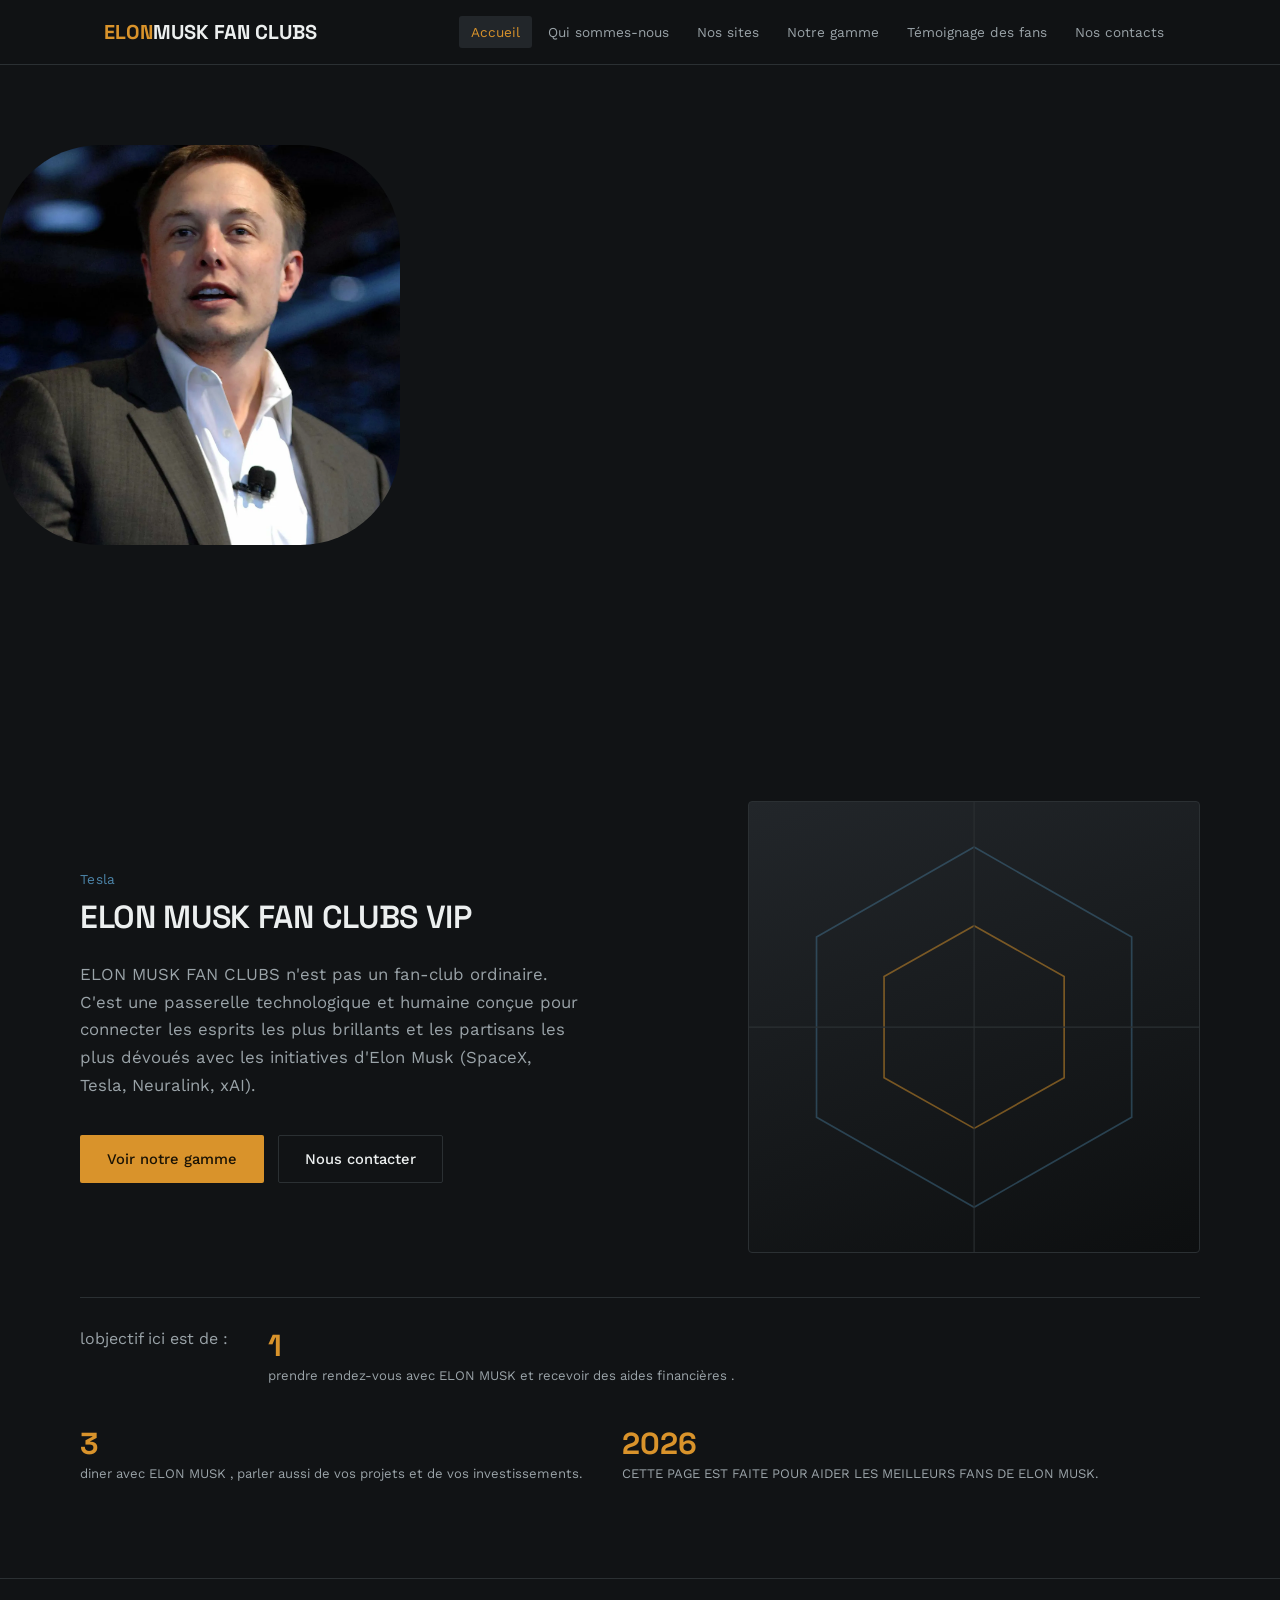
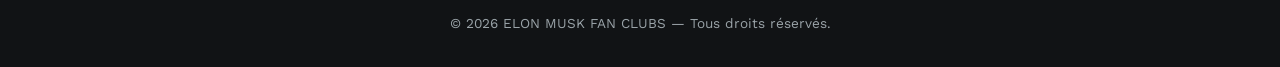
<file: index.html>
<!doctype html>
<html lang="fr">
  <head>
    <meta charset="UTF-8" />
    <meta
      name="viewport"
      content="width=device-width, initial-scale=1, viewport-fit=cover"
    />
    <title>ELON MUSK FAN CLUBS — Accueil</title>
    <link rel="preconnect" href="https://fonts.googleapis.com" />
    <link rel="preconnect" href="https://fonts.gstatic.com" crossorigin />
    <link
      href="https://fonts.googleapis.com/css2?family=Space+Grotesk:wght@500;600;700&family=Work+Sans:wght@400;500;600&display=swap"
      rel="stylesheet"
    />
    <link rel="stylesheet" href="style.css" />
  </head>
  <body>
    <nav>
      <div class="nav-inner">
        <a href="index.html" class="logo">ELON<span>MUSK FAN CLUBS</span></a>
        <button class="nav-toggle" id="navToggle" aria-label="Menu">☰</button>
        <div class="nav-links" id="navLinks">
          <a href="index.html" class="active">Accueil</a>
          <a href="qui-sommes-nous.html">Qui sommes-nous</a>
          <a href="nos-sites.html">Nos sites</a>
          <a href="notre-gamme.html">Notre gamme</a>
          <a href="temoignage-video.html">Témoignage des fans</a>
          <a href="contact.html">Nos contacts</a>
        </div>
      </div>
    </nav>

    <div class="ma-section">     </div>
    
    <main>
      <div class="page-inner">
        <div class="hero-grid">
          <div>
            <div class="eyebrow">Tesla</div>
            <h1><span class="accent">ELON MUSK FAN CLUBS </span> VIP</h1>
            <p class="hero-sub">
              ELON MUSK FAN CLUBS n'est pas un fan-club ordinaire. C'est une
              passerelle technologique et humaine conçue pour connecter les
              esprits les plus brillants et les partisans les plus dévoués avec
              les initiatives d'Elon Musk (SpaceX, Tesla, Neuralink, xAI).
            </p>
            <div class="hero-cta">
              <a href="notre-gamme.html" class="btn btn-primary"
                >Voir notre gamme</a
              >
              <a href="contact.html" class="btn btn-outline">Nous contacter</a>
            </div>
          </div>
          <div class="mark">
            <svg viewBox="0 0 400 400" preserveAspectRatio="xMidYMid slice">
              <polygon
                points="200,40 340,120 340,280 200,360 60,280 60,120"
                fill="none"
                stroke="#4C84A8"
                stroke-opacity="0.4"
                stroke-width="1.5"
              />
              <polygon
                points="200,110 280,155 280,245 200,290 120,245 120,155"
                fill="none"
                stroke="#D9932B"
                stroke-opacity="0.5"
                stroke-width="1.5"
              />
              <line
                x1="0"
                y1="200"
                x2="400"
                y2="200"
                stroke="#2B3033"
                stroke-width="1"
              />
              <line
                x1="200"
                y1="0"
                x2="200"
                y2="400"
                stroke="#2B3033"
                stroke-width="1"
              />
            </svg>
          </div>
        </div>
        <div class="stat-row">
          <p>lobjectif ici est de :</p>
          <div class="stat">
            <b>1</b
            ><span
              >prendre rendez-vous avec ELON MUSK et recevoir des aides
              financières .</span
            >
          </div>
          <div class="stat">
            <b>3</b
            ><span
              >diner avec ELON MUSK , parler aussi de vos projets et de vos
              investissements.
            </span>
          </div>
          <div class="stat">
            <b>2026</b
            ><span
              >CETTE PAGE EST FAITE POUR AIDER LES MEILLEURS FANS DE ELON
              MUSK.</span
            >
          </div>
        </div>
      </div>
    </main>

    <footer>© 2026 ELON MUSK FAN CLUBS — Tous droits réservés.</footer>

    <script>
      const t = document.getElementById("navToggle");
      const l = document.getElementById("navLinks");
      t.addEventListener("click", () => l.classList.toggle("open"));
    </script>
  </body>
</html>
</file>
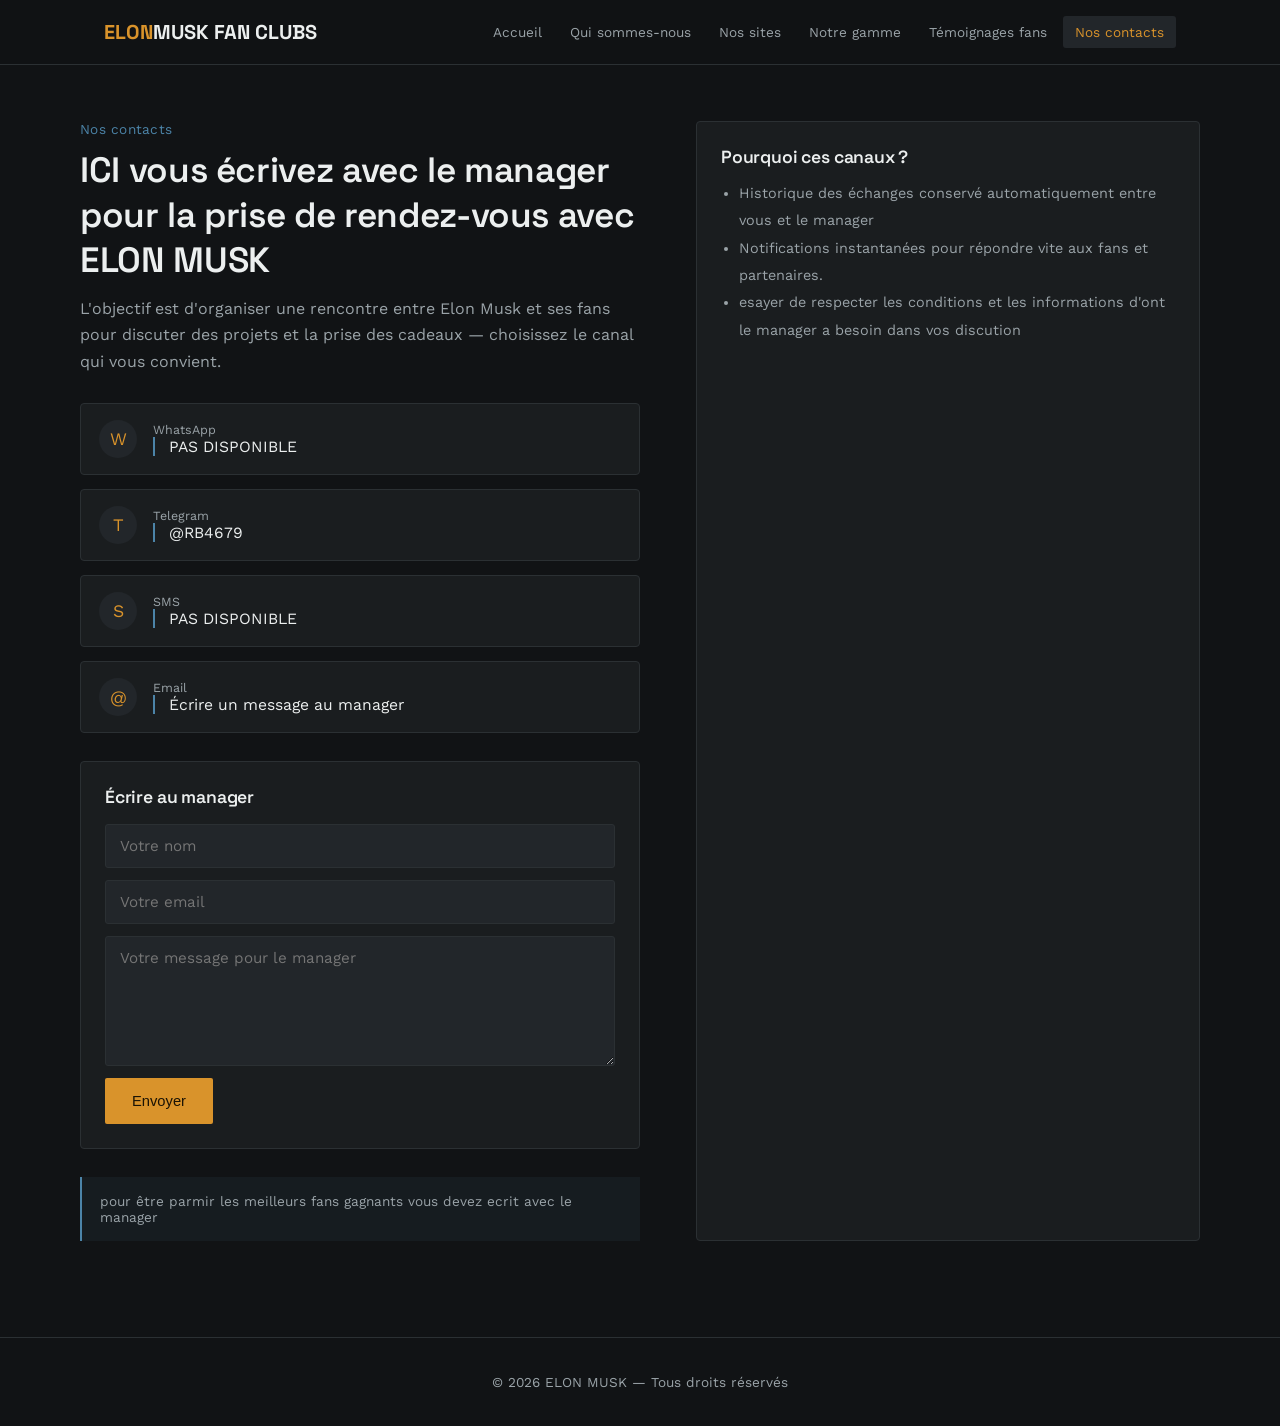
<file: contact.html>
<!doctype html>
<html lang="fr">
  <head>
    <meta charset="UTF-8" />
    <meta
      name="viewport"
      content="width=device-width, initial-scale=1, viewport-fit=cover"
    />
    <title>ELON MUSK FAN CLUBS — Nos contacts</title>
    <link rel="preconnect" href="https://fonts.googleapis.com" />
    <link rel="preconnect" href="https://fonts.gstatic.com" crossorigin />
    <link
      href="https://fonts.googleapis.com/css2?family=Space+Grotesk:wght@500;600;700&family=Work+Sans:wght@400;500;600&display=swap"
      rel="stylesheet"
    />
    <link rel="stylesheet" href="style.css" />
  </head>
  <body>
    <nav>
      <div class="nav-inner">
        <a href="index.html" class="logo">ELON<span>MUSK FAN CLUBS</span></a>
        <button class="nav-toggle" id="navToggle" aria-label="Menu">☰</button>
        <div class="nav-links" id="navLinks">
          <a href="index.html">Accueil</a>
          <a href="qui-sommes-nous.html">Qui sommes-nous</a>
          <a href="nos-sites.html">Nos sites</a>
          <a href="notre-gamme.html">Notre gamme</a>
          <a href="temoignage-video.html">Témoignages fans</a>
          <a href="contact.html" class="active">Nos contacts</a>
        </div>
      </div>
    </nav>

    <main>
      <div class="page-inner contact-grid">
        <div>
          <div class="eyebrow">Nos contacts</div>
          <h2 style="font-size: 2.2rem">
            ICI vous écrivez avec le manager pour la prise de rendez-vous avec
            ELON MUSK
          </h2>
          <p style="margin-top: 14px">
            L'objectif est d'organiser une rencontre entre Elon Musk et ses fans
            pour discuter des projets et la prise des cadeaux — choisissez le
            canal qui vous convient.
          </p>
          <div class="contact-channels">
            <a
              class="channel"
              href=""
              target="_blank"
              rel="noopener"
            >
              <div class="icon">W</div>
              <div>
                <div class="label">WhatsApp</div>
                <div class="value">PAS DISPONIBLE</div>
              </div>
            </a>
            <a
              class="channel"
              href="https://t.me/RB4679"
              target="_blank"
              rel="noopener"
            >
              <div class="icon">T</div>
              <div>
                <div class="label">Telegram</div>
                <div class="value">@RB4679</div>
              </div>
            </a>
            <a class="channel" href="">
              <div class="icon">S</div>
              <div>
                <div class="label">SMS</div>
                <div class="value">PAS DISPONIBLE </div>
              </div>
            </a>

            <a class="channel" href="#contact-form">
              <div class="icon">@</div>
              <div>
                <div class="label">Email</div>
                <div class="value">Écrire un message au manager</div>
              </div>
            </a>
          </div>

<form
            id="contact-form"
            class="contact-form"
            action="https://submit-form.com/CJFz9SAR9"
            method="POST"
          >
            <h3>Écrire au manager</h3>
            <input type="text" name="nom" placeholder="Votre nom" required />
            <input type="email" name="email" placeholder="Votre email" required />
            <textarea
              name="message"
              placeholder="Votre message pour le manager"
              required
            ></textarea>
            <button type="submit" class="btn btn-primary">Envoyer</button>
          </form>


          <div class="note-box">
            pour être parmir les meilleurs fans gagnants vous devez ecrit avec
            le manager
          </div>
        </div>
        <div class="side-card">
          <h3>Pourquoi ces canaux ?</h3>
          <ul>
            <li>
              Historique des échanges conservé automatiquement entre vous et le
              manager
            </li>
            <li>
              Notifications instantanées pour répondre vite aux fans et
              partenaires.
            </li>
            <li>
              esayer de respecter les conditions et les informations d'ont le
              manager a besoin dans vos discution
            </li>
          </ul>
        </div>
      </div>
    </main>

    <footer>© 2026 ELON MUSK — Tous droits réservés</footer>

    <script>
      const t = document.getElementById("navToggle");
      const l = document.getElementById("navLinks");
      t.addEventListener("click", () => l.classList.toggle("open"));
    </script>
  </body>
</html>
</file>
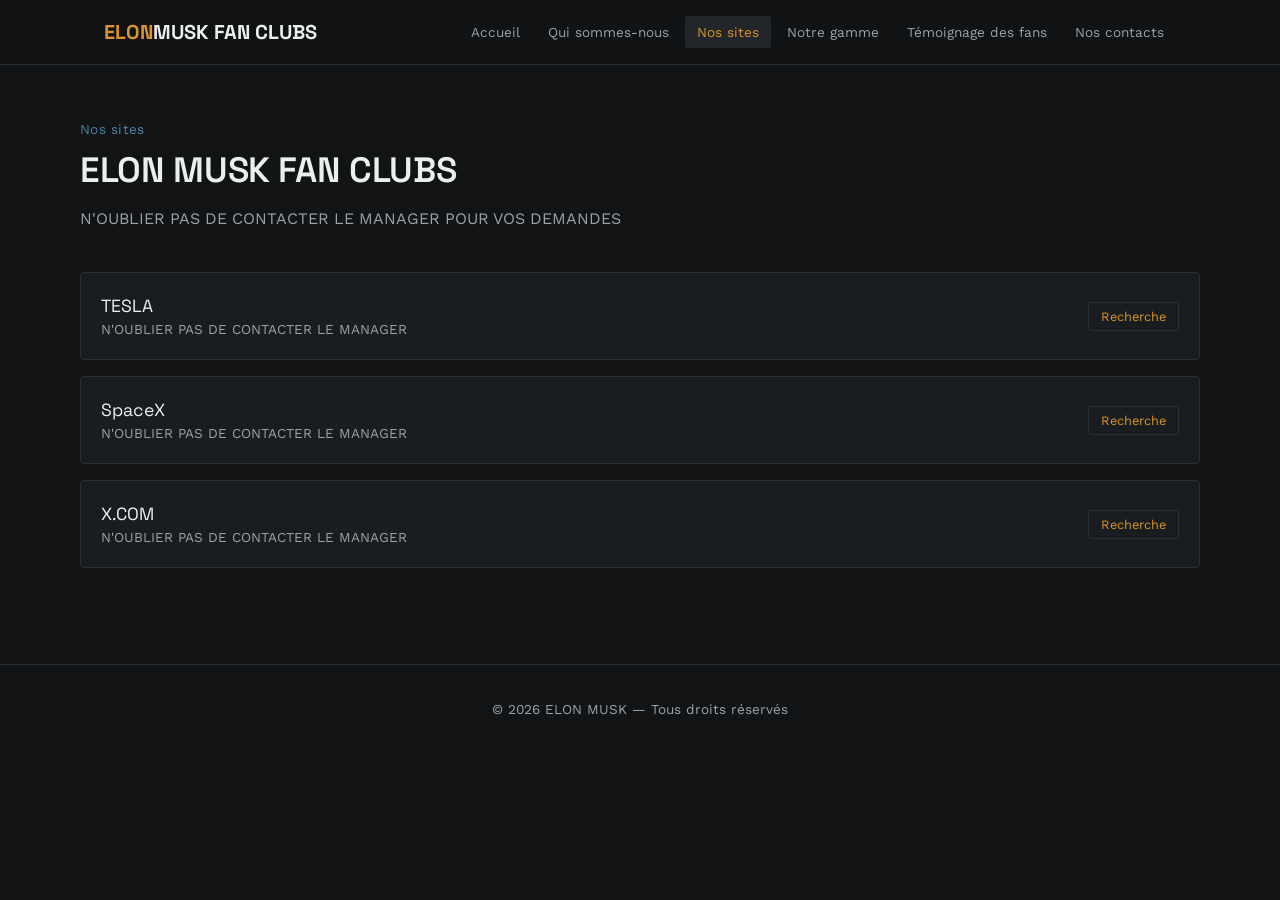
<file: nos-sites.html>
<!doctype html>
<html lang="fr">
  <head>
    <meta charset="UTF-8" />
    <meta
      name="viewport"
      content="width=device-width, initial-scale=1, viewport-fit=cover"
    />
    <title>ELON MUSK FAN CLUBS — Nos sites</title>
    <link rel="preconnect" href="https://fonts.googleapis.com" />
    <link rel="preconnect" href="https://fonts.gstatic.com" crossorigin />
    <link
      href="https://fonts.googleapis.com/css2?family=Space+Grotesk:wght@500;600;700&family=Work+Sans:wght@400;500;600&display=swap"
      rel="stylesheet"
    />
    <link rel="stylesheet" href="style.css" />
  </head>
  <body>
    <nav>
      <div class="nav-inner">
        <a href="index.html" class="logo">ELON<span>MUSK FAN CLUBS</span></a>
        <button class="nav-toggle" id="navToggle" aria-label="Menu">☰</button>
        <div class="nav-links" id="navLinks">
          <a href="index.html">Accueil</a>
          <a href="qui-sommes-nous.html">Qui sommes-nous</a>
          <a href="nos-sites.html" class="active">Nos sites</a>
          <a href="notre-gamme.html">Notre gamme</a>
          <a href="temoignage-video.html">Témoignage des fans </a>
          <a href="contact.html">Nos contacts</a>
        </div>
      </div>
    </nav>

    <main>
      <div class="page-inner">
        <div class="eyebrow">Nos sites</div>
        <h2 style="font-size: 2.2rem">ELON MUSK FAN CLUBS</h2>
        <p style="margin-top: 14px; max-width: 56ch">
          N'OUBLIER PAS DE CONTACTER LE MANAGER POUR VOS DEMANDES
        </p>
        <div class="site-list">
          <div class="site-card">
            <div>
              <div class="site-name">
                <a href="https://www.tesla.com/"> TESLA</a>
              </div>
              <div class="site-role">N'OUBLIER PAS DE CONTACTER LE MANAGER</div>
            </div>
            <span class="site-tag"
              ><a href="https://www.tesla.com/">Recherche</a></span
            >
          </div>
          <div class="site-card">
            <div>
              <div class="site-name">
                <a href="https://www.SpaceX.com/">SpaceX</a>
              </div>
              <div class="site-role">N'OUBLIER PAS DE CONTACTER LE MANAGER</div>
            </div>
            <span class="site-tag"
              ><a href="https://www.SpaceX.com/">Recherche</a></span
            >
          </div>
          <div class="site-card">
            <div>
              <div class="site-name">
                <a href="https://www.x.com/">X.COM</a>
              </div>
              <div class="site-role">N'OUBLIER PAS DE CONTACTER LE MANAGER</div>
            </div>
            <span class="site-tag"
              ><a href="https://www.x.com/">Recherche</a></span
            >
          </div>
        </div>
      </div>
    </main>

    <footer>© 2026 ELON MUSK — Tous droits réservés</footer>

    <script>
      const t = document.getElementById("navToggle");
      const l = document.getElementById("navLinks");
      t.addEventListener("click", () => l.classList.toggle("open"));
    </script>
  </body>
</html>
</file>
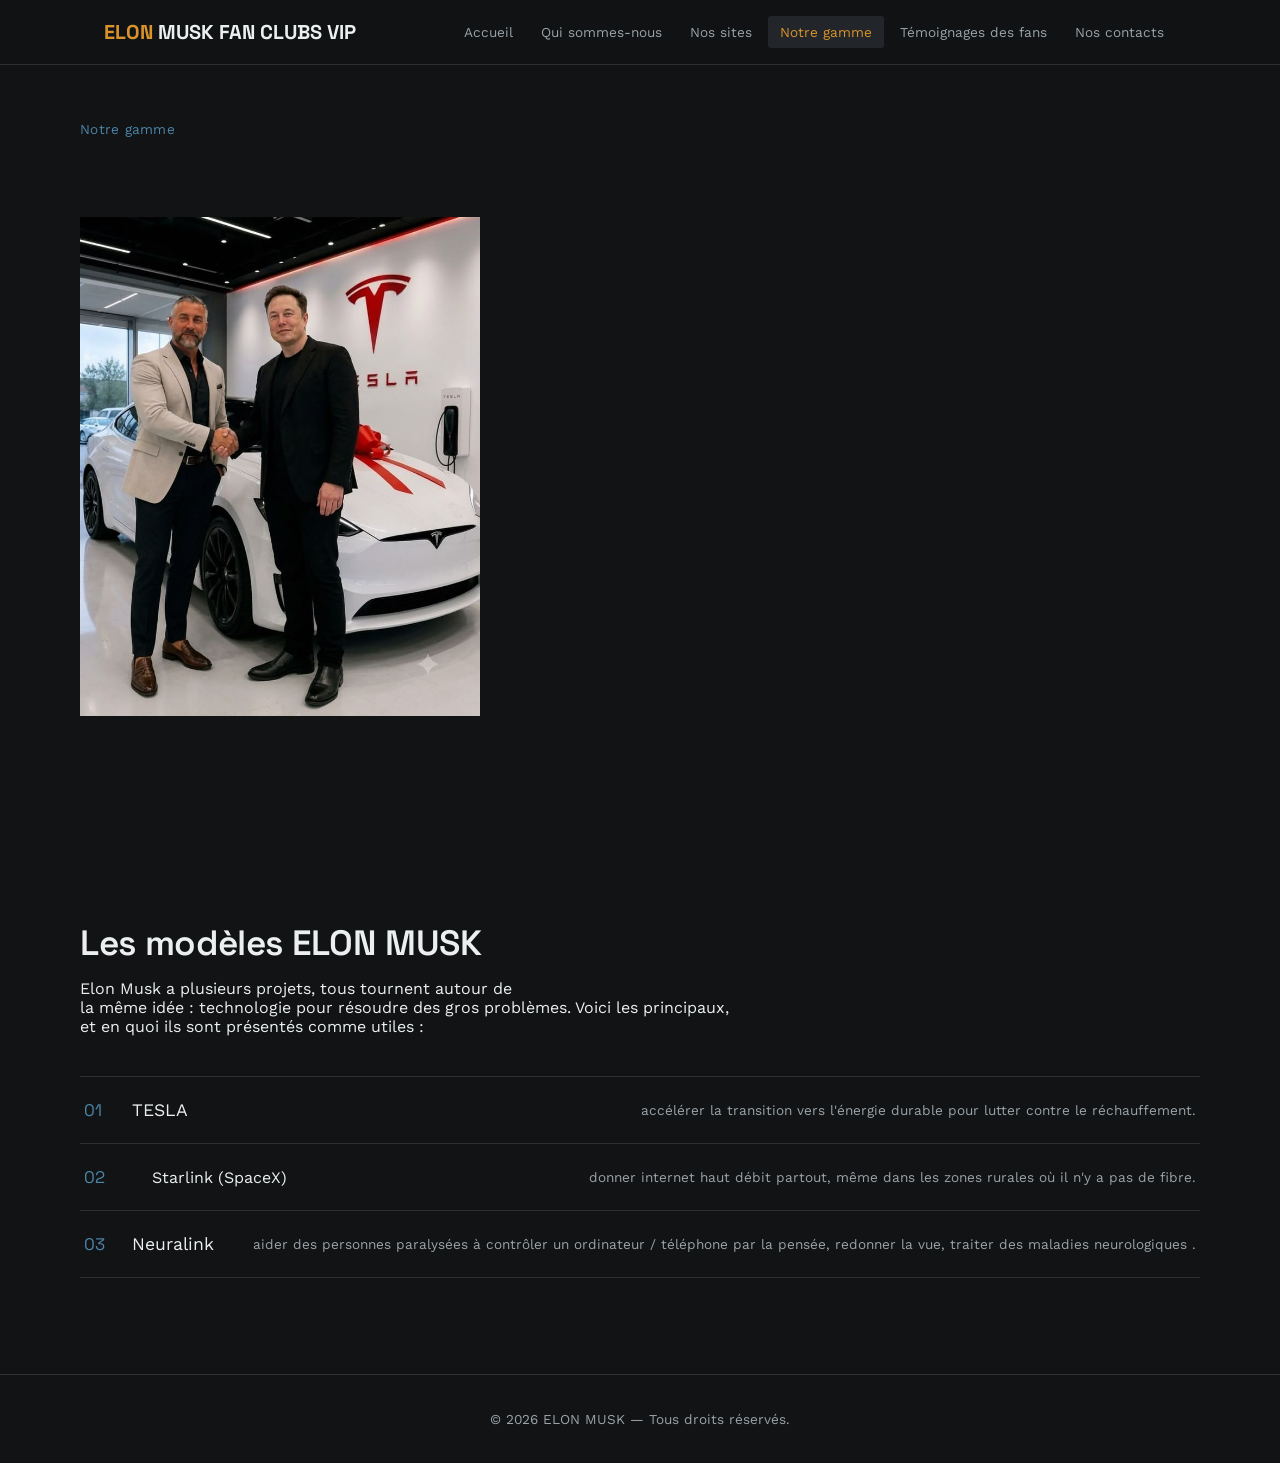
<file: notre-gamme.html>
<!doctype html>
<html lang="fr">
  <head>
    <meta charset="UTF-8" />
    <meta
      name="viewport"
      content="width=device-width, initial-scale=1, viewport-fit=cover"
    />
    <title>ELON MUSK FAN CLUBS — Notre gamme</title>
    <link rel="preconnect" href="https://fonts.googleapis.com" />
    <link rel="preconnect" href="https://fonts.gstatic.com" crossorigin />
    <link
      href="https://fonts.googleapis.com/css2?family=Space+Grotesk:wght@500;600;700&family=Work+Sans:wght@400;500;600&display=swap"
      rel="stylesheet"
    />
    <link rel="stylesheet" href="style.css" />
  </head>
  <body>
    <nav>
      <div class="nav-inner">
        <a href="index.html" class="logo"
          >ELON <span>MUSK FAN CLUBS VIP</span></a
        >
        <button class="nav-toggle" id="navToggle" aria-label="Menu">☰</button>
        <div class="nav-links" id="navLinks">
          <a href="index.html">Accueil</a>
          <a href="qui-sommes-nous.html">Qui sommes-nous</a>
          <a href="nos-sites.html">Nos sites</a>
          <a href="notre-gamme.html" class="active">Notre gamme</a>
          <a href="temoignage-video.html">Témoignages des fans</a>
          <a href="contact.html">Nos contacts</a>
        </div>
      </div>
    </nav>

    <main>
      <div class="page-inner">
        <div class="eyebrow">Notre gamme</div>
        <div class="pos"><img src="hyt.jpeg" alt="" srcset="" width="400" ></div>
        <h2 style="font-size: 2.2rem">Les modèles ELON MUSK</h2>
        <p style="margin-top: 14px; max-width: 56ch"></p>
        Elon Musk a plusieurs projets, tous tournent autour de <br />la même
        idée : technologie pour résoudre des gros problèmes. Voici les
        principaux,<br />
        et en quoi ils sont présentés comme utiles :
        <div class="model-list">
          <div class="model">
            <div class="model-left">
              <span class="model-num">01</span
              ><span class="model-title">TESLA</span>
            </div>
            <span class="model-tag"
              >accélérer la transition vers l'énergie durable pour lutter contre
              le réchauffement.</span
            >
          </div>
          <div class="model">
            <div class="model-left">
              <span class="model-num">02</span
              ><span class="model-title"></span>Starlink (SpaceX)
            </div>
            <span class="model-tag"
              >donner internet haut débit partout, même dans les zones rurales
              où il n'y a pas de fibre.</span
            >
          </div>
          <div class="model">
            <div class="model-left">
              <span class="model-num">03</span
              ><span class="model-title">Neuralink</span>
            </div>
            <span class="model-tag">
              aider des personnes paralysées à contrôler un ordinateur /
              téléphone par la pensée, redonner la vue, traiter des maladies
              neurologiques .</span
            >
          </div>
        </div>
      </div>
    </main>

    <footer>© 2026 ELON MUSK — Tous droits réservés.</footer>

    <script>
      const t = document.getElementById("navToggle");
      const l = document.getElementById("navLinks");
      t.addEventListener("click", () => l.classList.toggle("open"));
    </script>
  </body>
</html>
</file>
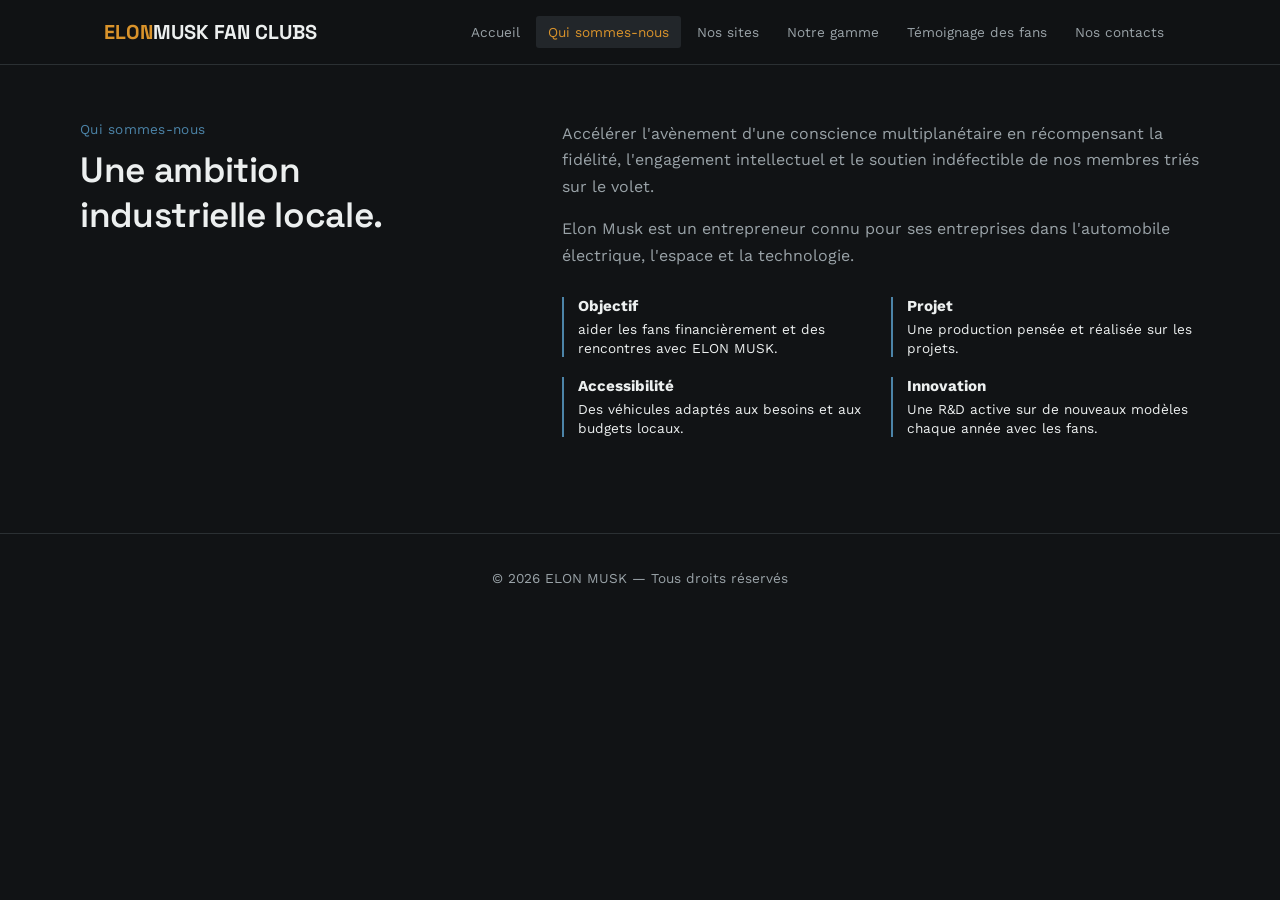
<file: qui-sommes-nous.html>
<!doctype html>
<html lang="fr">
  <head>
    <meta charset="UTF-8" />
    <meta
      name="viewport"
      content="width=device-width, initial-scale=1, viewport-fit=cover"
    />
    <title>ELON MUSK FAN CLUBS — Qui sommes-nous</title>
    <link rel="preconnect" href="https://fonts.googleapis.com" />
    <link rel="preconnect" href="https://fonts.gstatic.com" crossorigin />
    <link
      href="https://fonts.googleapis.com/css2?family=Space+Grotesk:wght@500;600;700&family=Work+Sans:wght@400;500;600&display=swap"
      rel="stylesheet"
    />
    <link rel="stylesheet" href="style.css" />
  </head>
  <body>
    <nav>
      <div class="nav-inner">
        <a href="index.html" class="logo">ELON<span>MUSK FAN CLUBS</span></a>
        <button class="nav-toggle" id="navToggle" aria-label="Menu">☰</button>
        <div class="nav-links" id="navLinks">
          <a href="index.html">Accueil</a>
          <a href="qui-sommes-nous.html" class="active">Qui sommes-nous</a>
          <a href="nos-sites.html">Nos sites</a>
          <a href="notre-gamme.html">Notre gamme</a>
          <a href="temoignage-video.html">Témoignage des fans </a>
          <a href="contact.html">Nos contacts</a>
        </div>
      </div>
    </nav>

    <main>
      <div class="page-inner about-grid">
        <div>
          <div class="eyebrow">Qui sommes-nous</div>
          <h2>Une ambition<br />industrielle locale.</h2>
        </div>
        <div>
          <p>
            Accélérer l'avènement d'une conscience multiplanétaire en
            récompensant la fidélité, l'engagement intellectuel et le soutien
            indéfectible de nos membres triés sur le volet.
          </p>
          <p style="margin-top: 16px">
            Elon Musk est un entrepreneur connu pour ses entreprises dans
            l'automobile électrique, l'espace et la technologie.
          </p>
          <div class="value-list">
            <div class="value">
              <b>Objectif</b
              ><span
                >aider les fans financièrement et des rencontres avec ELON MUSK.
              </span>
            </div>
            <div class="value">
              <b>Projet</b
              ><span>Une production pensée et réalisée sur les projets.</span>
            </div>
            <div class="value">
              <b>Accessibilité</b
              ><span
                >Des véhicules adaptés aux besoins et aux budgets locaux.</span
              >
            </div>
            <div class="value">
              <b>Innovation</b
              ><span
                >Une R&D active sur de nouveaux modèles chaque année avec les
                fans.</span
              >
            </div>
          </div>
        </div>
      </div>
    </main>

    <footer>© 2026 ELON MUSK — Tous droits réservés</footer>

    <script>
      const t = document.getElementById("navToggle");
      const l = document.getElementById("navLinks");
      t.addEventListener("click", () => l.classList.toggle("open"));
    </script>
  </body>
</html>
</file>
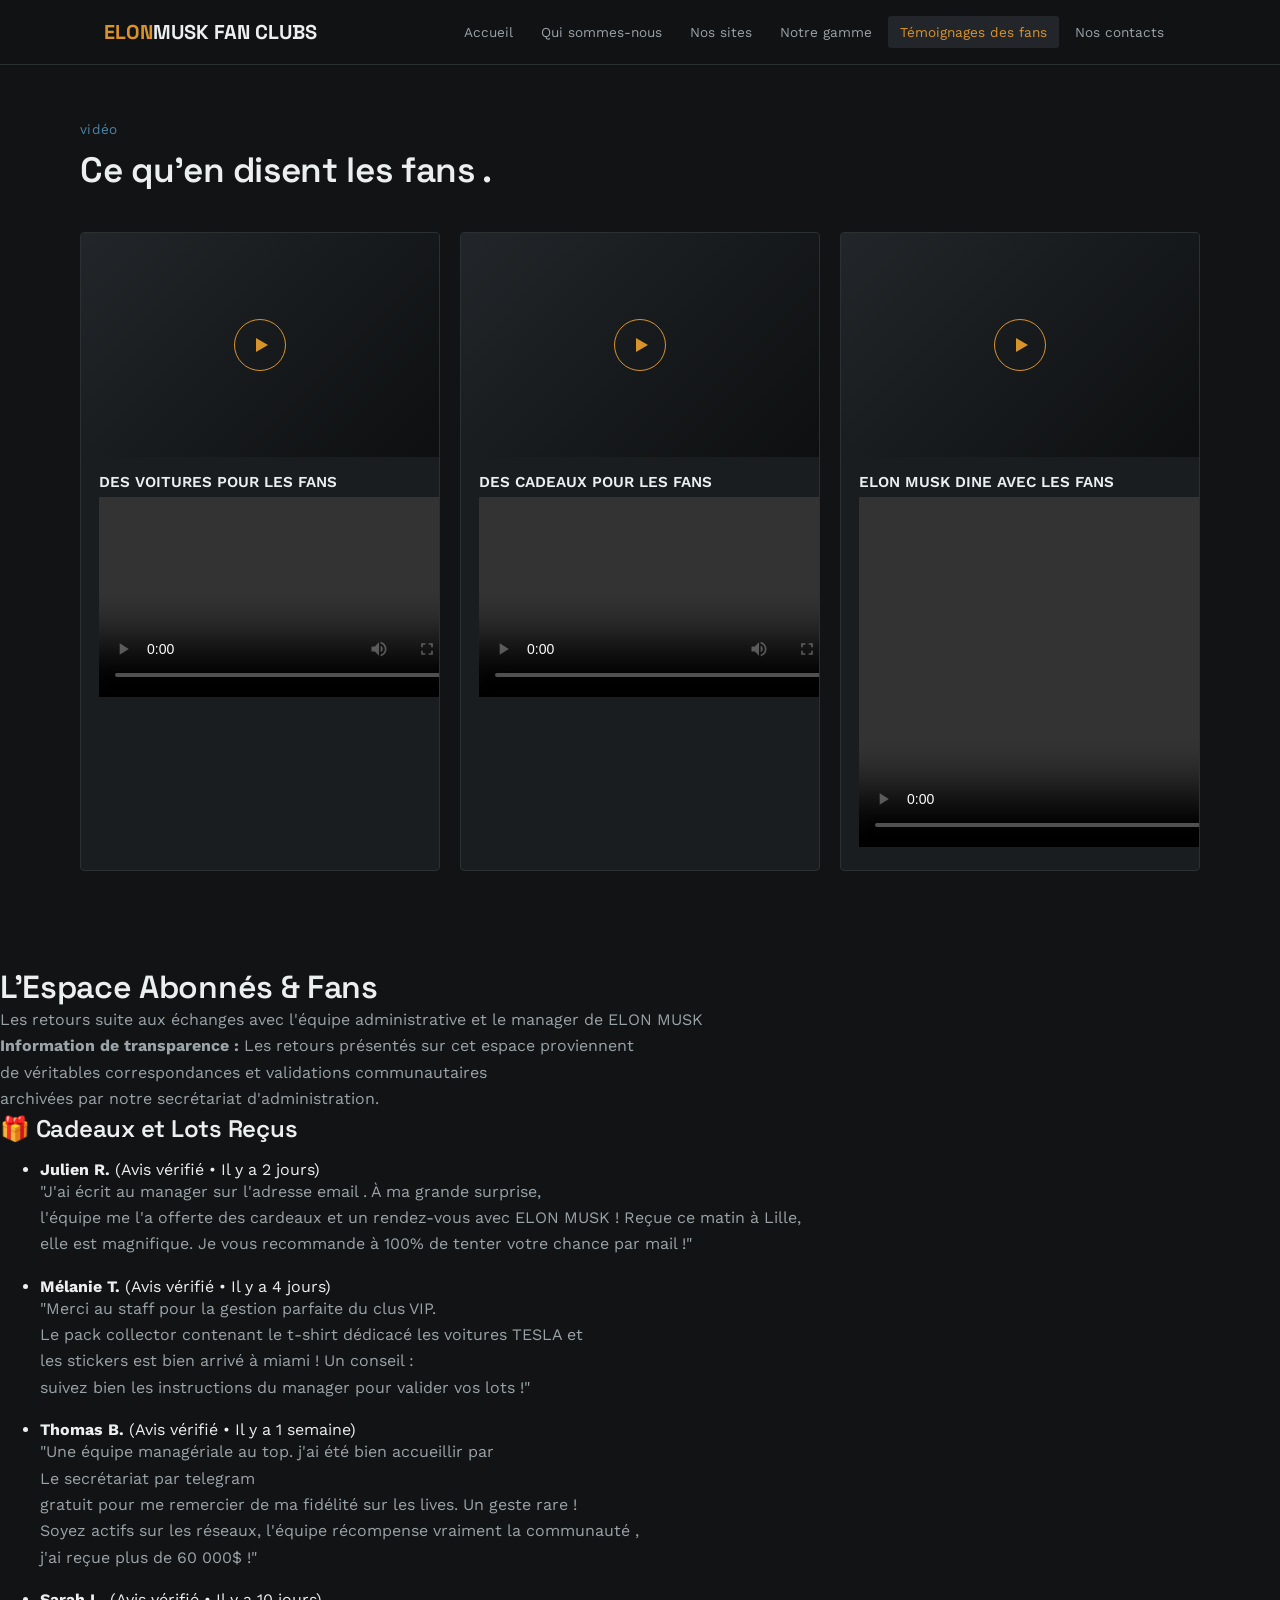
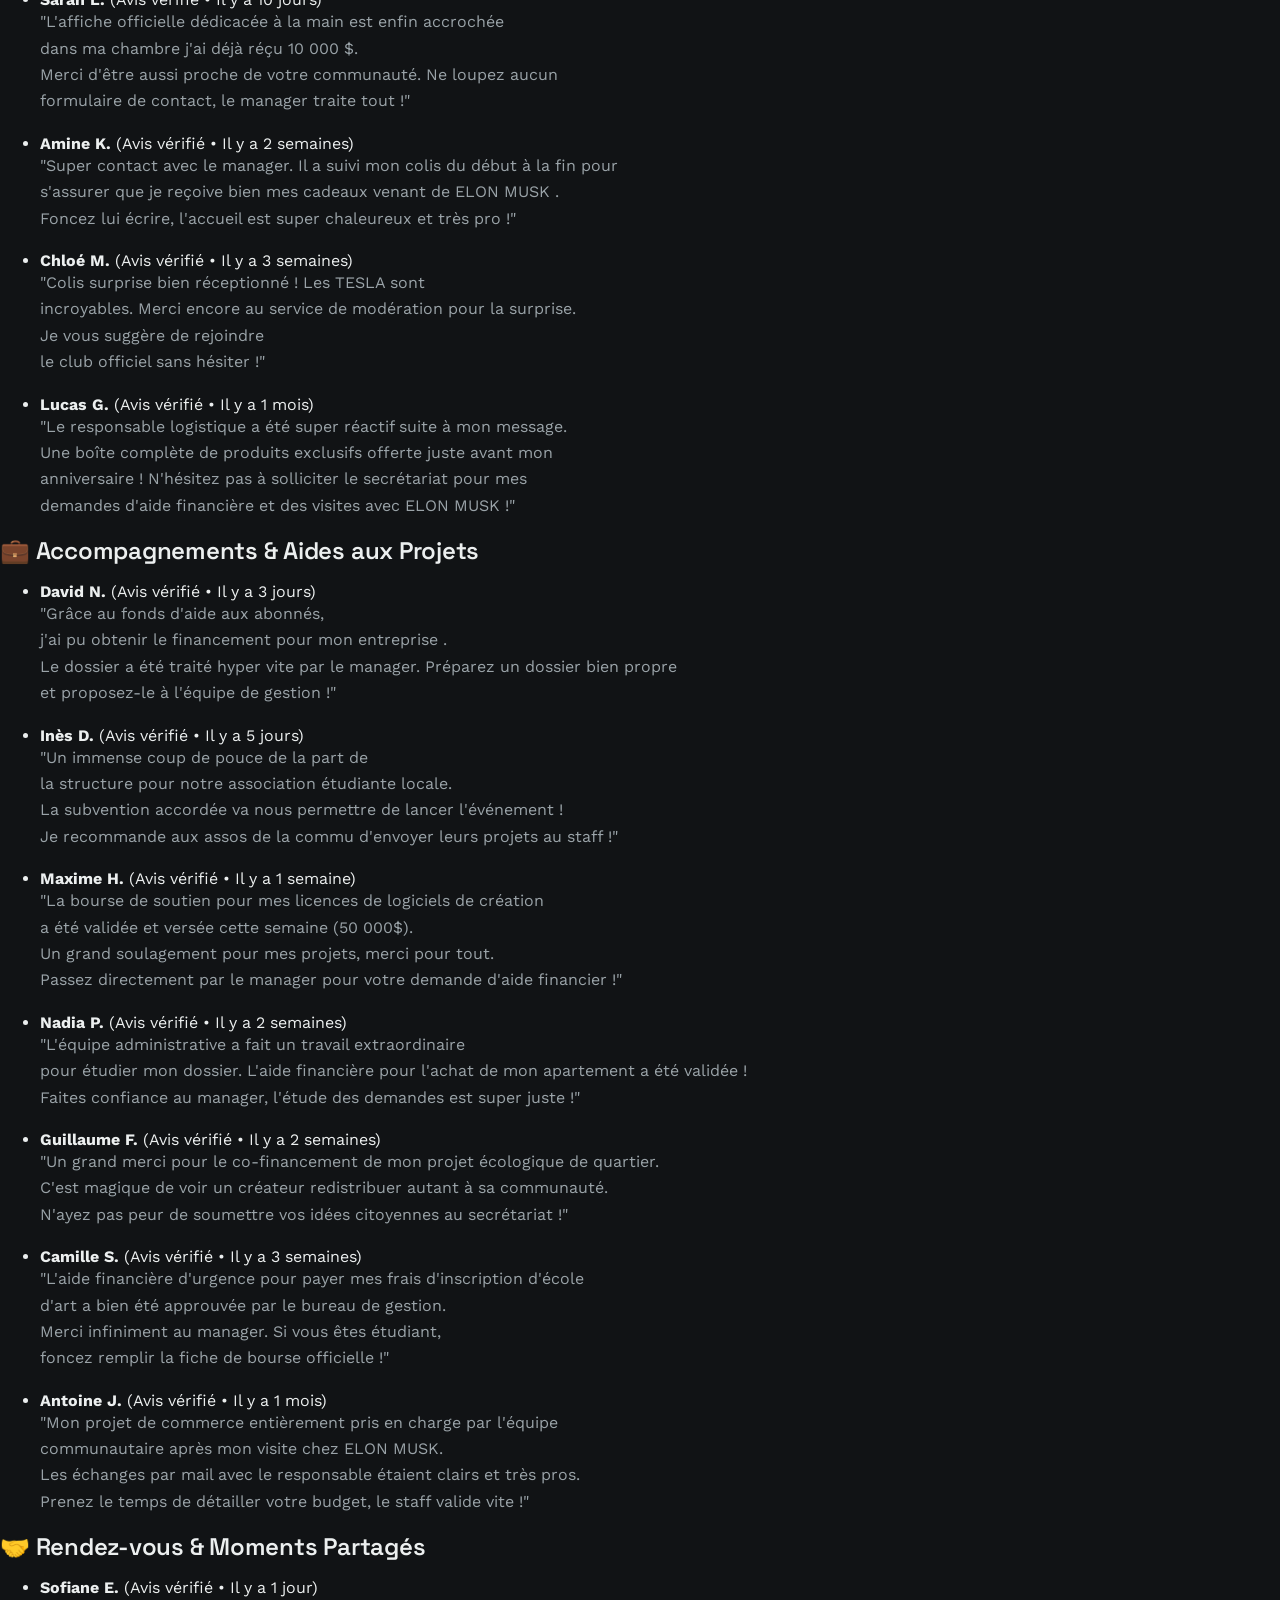
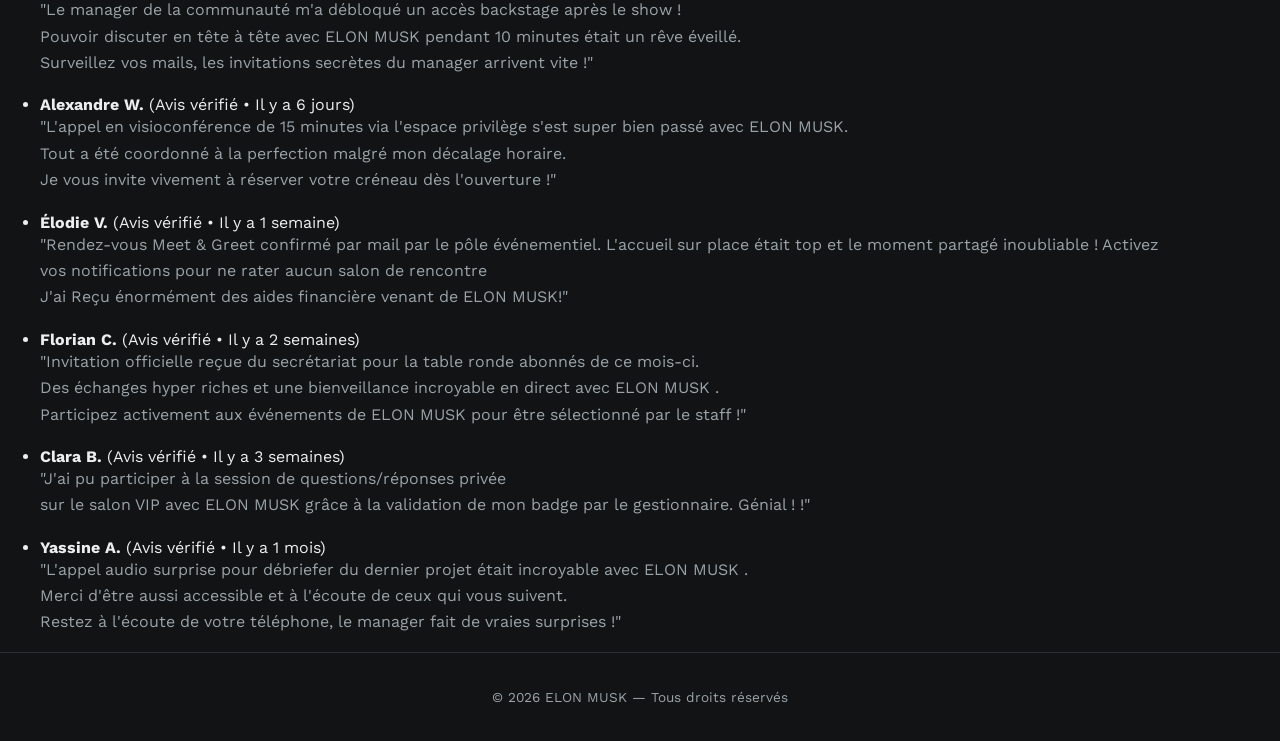
<file: temoignage-video.html>
<!doctype html>
<html lang="fr">
  <head>
    <meta charset="UTF-8" />
    <meta
      name="viewport"
      content="width=device-width, initial-scale=1, viewport-fit=cover"
    />
    <title>ELON MUSK FAN CLUBS — Témoignage des fans</title>
    <link rel="preconnect" href="https://fonts.googleapis.com" />
    <link rel="preconnect" href="https://fonts.gstatic.com" crossorigin />
    <link
      href="https://fonts.googleapis.com/css2?family=Space+Grotesk:wght@500;600;700&family=Work+Sans:wght@400;500;600&display=swap"
      rel="stylesheet"
    />
    <link rel="stylesheet" href="style.css" />
  </head>
  <body>
    <nav>
      <div class="nav-inner">
        <a href="index.html" class="logo">ELON<span>MUSK FAN CLUBS</span></a>
        <button class="nav-toggle" id="navToggle" aria-label="Menu">☰</button>
        <div class="nav-links" id="navLinks">
          <a href="index.html">Accueil</a>
          <a href="qui-sommes-nous.html">Qui sommes-nous</a>
          <a href="nos-sites.html">Nos sites</a>
          <a href="notre-gamme.html">Notre gamme</a>
          <a href="temoignage-video.html" class="active"
            >Témoignages des fans
          </a>
          <a href="contact.html">Nos contacts</a>
        </div>
      </div>
    </nav>

    <main>
      <div class="page-inner">
        <div class="eyebrow">vidéo</div>
        <h2 style="font-size: 2.2rem">Ce qu'en disent les fans .</h2>
        <div class="video-grid">
          <div class="video-card">
            <div class="video-thumb"><div class="play"></div></div>
            <div class="video-body">
              <div class="video-name">DES VOITURES POUR LES FANS</div>
              <p class="video-quote">
                <video
                  src="WhatsApp Video 2026-10-04 at 18.57.11 (1).mp4"
                  controls
                  width="400"
                ></video>
              </p>
            </div>
          </div>
          <div class="video-card">
            <div class="video-thumb"><div class="play"></div></div>
            <div class="video-body">
              <div class="video-name">DES CADEAUX POUR LES FANS</div>
              <p class="video-quote">
                <video
                  src="WhatsApp Video 2026-10-04 at 18.57.11.mp4"
                  controls
                  width="400"
                ></video>
              </p>
            </div>
          </div>
          <div class="video-card">
            <div class="video-thumb"><div class="play"></div></div>
            <div class="video-body">
              <div class="video-name">ELON MUSK DINE AVEC LES FANS</div>
              <p class="video-quote">
                <video
                  src="WhatsApp Video 2026-10-04 at 19.32.02.mp4"
                  controls
                  width="700"
                ></video>
              </p>
            </div>
          </div>
        </div>
      </div>
    </main>

    <script>
      const t = document.getElementById("navToggle");
      const l = document.getElementById("navLinks");
      t.addEventListener("click", () => l.classList.toggle("open"));
    </script>

    <h1>L'Espace Abonnés & Fans</h1>
    <p>
      Les retours suite aux échanges avec l'équipe administrative et le manager
      de ELON MUSK
    </p>

    <p>
      <strong>Information de transparence :</strong> Les retours présentés sur
      cet espace proviennent <br />
      de véritables correspondances et validations communautaires <br />
      archivées par notre secrétariat d'administration.
    </p>

    <!-- 1. SECTION CADEAUX -->
    <h2>🎁 Cadeaux et Lots Reçus</h2>
    <ul>
      <li>
        <strong>Julien R.</strong> (Avis vérifié • Il y a 2 jours) <br />
        <p>
          "J'ai écrit au manager sur l'adresse email . À ma grande surprise,<br />
          l'équipe me l'a offerte des cardeaux et un rendez-vous avec ELON MUSK
          ! Reçue ce matin à Lille,<br />
          elle est magnifique. Je vous recommande à 100% de tenter votre chance
          par mail !"
        </p>
      </li>
      <br />
      <li>
        <strong>Mélanie T.</strong> (Avis vérifié • Il y a 4 jours) <br />
        <p>
          "Merci au staff pour la gestion parfaite du clus VIP. <br />
          Le pack collector contenant le t-shirt dédicacé les voitures TESLA et
          <br />
          les stickers est bien arrivé à miami ! Un conseil : <br />
          suivez bien les instructions du manager pour valider vos lots !"
        </p>
      </li>
      <br />
      <li>
        <strong>Thomas B.</strong> (Avis vérifié • Il y a 1 semaine) <br />
        <p>
          "Une équipe managériale au top. j'ai été bien accueillir par <br />
          Le secrétariat par telegram <br />
          gratuit pour me remercier de ma fidélité sur les lives. Un geste rare
          ! <br />
          Soyez actifs sur les réseaux, l'équipe récompense vraiment la
          communauté , <br />
          j'ai reçue plus de 60 000$ !"
        </p>
      </li>
      <br />
      <li>
        <strong>Sarah L.</strong> (Avis vérifié • Il y a 10 jours) <br />
        <p>
          "L'affiche officielle dédicacée à la main est enfin accrochée <br />
          dans ma chambre j'ai déjà réçu 10 000 $. <br />
          Merci d'être aussi proche de votre communauté. Ne loupez aucun <br />
          formulaire de contact, le manager traite tout !"
        </p>
      </li>
      <br />
      <li>
        <strong>Amine K.</strong> (Avis vérifié • Il y a 2 semaines) <br />
        <p>
          "Super contact avec le manager. Il a suivi mon colis du début à la fin
          pour <br />
          s'assurer que je reçoive bien mes cadeaux venant de ELON MUSK . <br />
          Foncez lui écrire, l'accueil est super chaleureux et très pro !"
        </p>
      </li>
      <br />
      <li>
        <strong>Chloé M.</strong> (Avis vérifié • Il y a 3 semaines) <br />
        <p>
          "Colis surprise bien réceptionné ! Les TESLA sont <br />
          incroyables. Merci encore au service de modération pour la surprise.
          <br />
          Je vous suggère de rejoindre <br />
          le club officiel sans hésiter !"
        </p>
      </li>
      <br />
      <li>
        <strong>Lucas G.</strong> (Avis vérifié • Il y a 1 mois) <br />
        <p>
          "Le responsable logistique a été super réactif suite à mon message.
          <br />
          Une boîte complète de produits exclusifs offerte juste avant mon
          <br />
          anniversaire ! N'hésitez pas à solliciter le secrétariat pour mes
          <br />
          demandes d'aide financière et des visites avec ELON MUSK !"
        </p>
      </li>
    </ul>

    <!-- 2. SECTION AIDES FINANCIÈRES -->
    <h2>💼 Accompagnements & Aides aux Projets</h2>
    <ul>
      <li>
        <strong>David N.</strong> (Avis vérifié • Il y a 3 jours) <br />
        <p>
          "Grâce au fonds d'aide aux abonnés, <br />
          j'ai pu obtenir le financement pour mon entreprise . <br />
          Le dossier a été traité hyper vite par le manager. Préparez un dossier
          bien propre <br />
          et proposez-le à l'équipe de gestion !"
        </p>
      </li>
      <br />
      <li>
        <strong>Inès D.</strong> (Avis vérifié • Il y a 5 jours) <br />
        <p>
          "Un immense coup de pouce de la part de <br />
          la structure pour notre association étudiante locale. <br />
          La subvention accordée va nous permettre de lancer l'événement !
          <br />
          Je recommande aux assos de la commu d'envoyer leurs projets au staff
          !"
        </p>
      </li>
      <br />
      <li>
        <strong>Maxime H.</strong> (Avis vérifié • Il y a 1 semaine) <br />
        <p>
          "La bourse de soutien pour mes licences de logiciels de création
          <br />
          a été validée et versée cette semaine (50 000$). <br />
          Un grand soulagement pour mes projets, merci pour tout. <br />
          Passez directement par le manager pour votre demande d'aide financier
          !"
        </p>
      </li>
      <br />
      <li>
        <strong>Nadia P.</strong> (Avis vérifié • Il y a 2 semaines) <br />
        <p>
          "L'équipe administrative a fait un travail extraordinaire <br />
          pour étudier mon dossier. L'aide financière pour l'achat de mon
          apartement a été validée ! <br />
          Faites confiance au manager, l'étude des demandes est super juste !"
        </p>
      </li>
      <br />
      <li>
        <strong>Guillaume F.</strong> (Avis vérifié • Il y a 2 semaines) <br />
        <p>
          "Un grand merci pour le co-financement de mon projet écologique de
          quartier. <br />
          C'est magique de voir un créateur redistribuer autant à sa communauté.
          <br />
          N'ayez pas peur de soumettre vos idées citoyennes au secrétariat !"
        </p>
      </li>
      <br />
      <li>
        <strong>Camille S.</strong> (Avis vérifié • Il y a 3 semaines) <br />
        <p>
          "L'aide financière d'urgence pour payer mes frais d'inscription
          d'école <br />
          d'art a bien été approuvée par le bureau de gestion. <br />
          Merci infiniment au manager. Si vous êtes étudiant, <br />
          foncez remplir la fiche de bourse officielle !"
        </p>
      </li>
      <br />
      <li>
        <strong>Antoine J.</strong> (Avis vérifié • Il y a 1 mois) <br />
        <p>
          "Mon projet de commerce entièrement pris en charge par l'équipe <br />
          communautaire après mon visite chez ELON MUSK. <br />
          Les échanges par mail avec le responsable étaient clairs et très pros.
          <br />
          Prenez le temps de détailler votre budget, le staff valide vite !"
        </p>
      </li>
    </ul>

    <!-- 3. SECTION RENCONTRES -->
    <h2>🤝 Rendez-vous & Moments Partagés</h2>
    <ul>
      <li>
        <strong>Sofiane E.</strong> (Avis vérifié • Il y a 1 jour) <br />
        <p>
          "Le manager de la communauté m'a débloqué un accès backstage après le
          show ! <br />
          Pouvoir discuter en tête à tête avec ELON MUSK pendant 10 minutes
          était un rêve éveillé. <br />
          Surveillez vos mails, les invitations secrètes du manager arrivent
          vite !"
        </p>
      </li>
      <br />
      <li>
        <strong>Alexandre W.</strong> (Avis vérifié • Il y a 6 jours) <br />
        <p>
          "L'appel en visioconférence de 15 minutes via l'espace privilège s'est
          super bien passé avec ELON MUSK. <br />
          Tout a été coordonné à la perfection malgré mon décalage horaire.
          <br />
          Je vous invite vivement à réserver votre créneau dès l'ouverture !"
        </p>
      </li>
      <br />
      <li>
        <strong>Élodie V.</strong> (Avis vérifié • Il y a 1 semaine) <br />
        <p>
          "Rendez-vous Meet & Greet confirmé par mail par le pôle événementiel.
          L'accueil sur place était top et le moment partagé inoubliable !
          Activez <br />
          vos notifications pour ne rater aucun salon de rencontre <br />
          J'ai Reçu énormément des aides financière venant de ELON MUSK!"
        </p>
      </li>
      <br />
      <li>
        <strong>Florian C.</strong> (Avis vérifié • Il y a 2 semaines) <br />
        <p>
          "Invitation officielle reçue du secrétariat pour la table ronde
          abonnés de ce mois-ci. <br />
          Des échanges hyper riches et une bienveillance incroyable en direct
          avec ELON MUSK . <br />
          Participez activement aux événements de ELON MUSK pour être
          sélectionné par le staff !"
        </p>
      </li>
      <br />
      <li>
        <strong>Clara B.</strong> (Avis vérifié • Il y a 3 semaines) <br />
        <p>
          "J'ai pu participer à la session de questions/réponses privée <br />
          sur le salon VIP avec ELON MUSK grâce à la validation de mon badge par
          le gestionnaire. Génial ! !"
        </p>
      </li>
      <br />
      <li>
        <strong>Yassine A.</strong> (Avis vérifié • Il y a 1 mois) <br />
        <p>
          "L'appel audio surprise pour débriefer du dernier projet était
          incroyable avec ELON MUSK . <br />
          Merci d'être aussi accessible et à l'écoute de ceux qui vous suivent.
          <br />
          Restez à l'écoute de votre téléphone, le manager fait de vraies
          surprises !"
        </p>
      </li>
    </ul>

    <footer>© 2026 ELON MUSK — Tous droits réservés</footer>
  </body>
</html>
</file>
<file: style.css>
:root{
  --bg:#111315; --surface:#1A1D1F; --surface-2:#22262A;
  --steel:#4C84A8; --amber:#D9932B; --text:#ECEFEF; --muted:#9AA3A8; --line:#2B3033;
}
html{box-sizing:border-box;}
*,*:before,*:after{box-sizing:inherit;}
body{
  margin:0; background:var(--bg); color:var(--text);
  font-family:'Work Sans', sans-serif;
}
h1,h2,h3{font-family:'Space Grotesk', sans-serif; font-weight:600; margin:0; letter-spacing:-0.01em;}
p{line-height:1.65; color:var(--muted); margin:0;}
a{color:inherit; text-decoration:none;}

/* NAV — identique et rapide à scanner sur toutes les pages */
nav{position:sticky; top:0; z-index:50; background:rgba(17,19,21,0.96); backdrop-filter:blur(8px); border-bottom:1px solid var(--line);}
.nav-inner{max-width:1120px; margin:0 auto; padding:16px 24px; display:flex; align-items:center; justify-content:space-between; gap:20px;}
.logo{font-family:'Space Grotesk',sans-serif; font-size:1.25rem; font-weight:700; color:var(--amber); flex-shrink:0;}
.logo span{color:var(--text);}
.nav-links{display:flex; gap:4px; font-size:0.85rem; flex-wrap:wrap; justify-content:flex-end;}
.nav-links a{color:var(--muted); padding:8px 12px; border-radius:3px; transition:background .15s ease, color .15s ease;}
.nav-links a:hover{color:var(--text); background:var(--surface-2);}
.nav-links a.active{color:var(--amber); background:var(--surface-2);}
.nav-toggle{display:none; background:none; border:none; color:var(--text); font-size:1.5rem; cursor:pointer;}

@media (max-width:820px){
  .nav-inner{flex-wrap:wrap;}
  .nav-links{width:100%; justify-content:flex-start; display:none; padding-top:8px; border-top:1px solid var(--line); margin-top:8px;}
  .nav-links.open{display:flex;}
  .nav-toggle{display:block;}
}

main{padding:56px 24px 96px;}
.page-inner{max-width:1120px; margin:0 auto;}
.eyebrow{color:var(--steel); font-size:0.85rem; margin-bottom:10px; letter-spacing:0.02em;}

/* ACCUEIL */
.hero-grid{display:grid; grid-template-columns:1.15fr 0.85fr; gap:56px; align-items:center;}
@media (max-width:860px){.hero-grid{grid-template-columns:1fr;}}
.hero h1{font-size:clamp(2.4rem,6.5vw,4.4rem); line-height:1.02;}
.hero h1 .accent{color:var(--amber);}
.hero-sub{margin-top:24px; max-width:50ch; font-size:1.05rem;}
.hero-cta{display:flex; gap:14px; margin-top:36px; flex-wrap:wrap;}
.btn{display:inline-flex; align-items:center; gap:8px; padding:14px 26px; border-radius:2px; font-size:0.92rem; font-weight:500; border:1px solid transparent; cursor:pointer; transition:transform .15s ease;}
.btn-primary{background:var(--amber); color:#1A1305;}
.btn-primary:hover{transform:translateY(-2px);}
.btn-outline{border-color:var(--line); color:var(--text);}
.btn-outline:hover{border-color:var(--amber); color:var(--amber);}
.mark{aspect-ratio:1/1; border-radius:4px; background:linear-gradient(160deg, var(--surface-2), #0D0F10); border:1px solid var(--line); position:relative; overflow:hidden;}
.mark svg{position:absolute; inset:0; width:100%; height:100%;}

.stat-row{display:flex; gap:40px; margin-top:44px; flex-wrap:wrap; border-top:1px solid var(--line); padding-top:28px;}
.stat b{display:block; font-family:'Space Grotesk',sans-serif; font-size:1.9rem; color:var(--amber);}
.stat span{font-size:0.82rem; color:var(--muted);}

/* QUI SOMMES-NOUS */
.about-grid{display:grid; grid-template-columns:0.8fr 1.2fr; gap:56px;}
@media (max-width:820px){.about-grid{grid-template-columns:1fr;}}
.about-grid h2{font-size:2.2rem; margin-bottom:20px;}
.value-list{margin-top:28px; display:grid; grid-template-columns:1fr 1fr; gap:20px;}
@media (max-width:600px){.value-list{grid-template-columns:1fr;}}
.value{border-left:2px solid var(--steel); padding-left:14px;}
.value b{display:block; color:var(--text); font-size:0.95rem; margin-bottom:4px;}
.value span{font-size:0.85rem;}

/* NOS SITES */
.site-list{margin-top:40px; display:grid; gap:16px;}
.site-card{display:flex; justify-content:space-between; align-items:center; padding:22px 20px; border:1px solid var(--line); border-radius:4px; background:var(--surface); flex-wrap:wrap; gap:10px;}
.site-name{font-family:'Space Grotesk',sans-serif; font-size:1.1rem; color:var(--text);}
.site-role{color:var(--muted); font-size:0.85rem; margin-top:4px;}
.site-tag{color:var(--amber); font-size:0.8rem; border:1px solid var(--line); padding:6px 12px; border-radius:2px;}

/* NOTRE GAMME */
.model-list{margin-top:40px; border-top:1px solid var(--line);}
.model{display:flex; align-items:center; justify-content:space-between; padding:22px 4px; border-bottom:1px solid var(--line); transition:padding-left .2s ease;}
.model:hover{padding-left:12px; border-color:var(--amber);}
.model-left{display:flex; align-items:center; gap:20px;}
.model-num{color:var(--steel); font-family:'Space Grotesk',sans-serif; font-size:1.05rem; width:28px;}
.model-title{font-size:1.1rem; color:var(--text);}
.model-tag{color:var(--muted); font-size:0.85rem;}

/* TEMOIGNAGES */
.video-grid{display:grid; grid-template-columns:repeat(3,1fr); gap:20px; margin-top:40px;}
@media (max-width:820px){.video-grid{grid-template-columns:1fr;}}
.video-card{border:1px solid var(--line); border-radius:4px; overflow:hidden; background:var(--surface);}
.video-thumb{aspect-ratio:16/10; background:linear-gradient(135deg,var(--surface-2),#0D0F10); display:flex; align-items:center; justify-content:center;}
.play{width:52px; height:52px; border-radius:50%; border:1.5px solid var(--amber); display:flex; align-items:center; justify-content:center;}
.play:before{content:''; border-left:12px solid var(--amber); border-top:7px solid transparent; border-bottom:7px solid transparent; margin-left:3px;}
.video-body{padding:16px 18px;}
.video-name{color:var(--text); font-weight:600; font-size:0.95rem;}
.video-quote{font-size:0.88rem; margin-top:6px;}

/* CONTACT */
.contact-grid{display:grid; grid-template-columns:1fr 0.9fr; gap:56px;}
@media (max-width:820px){.contact-grid{grid-template-columns:1fr;}}
.contact-channels{display:flex; flex-direction:column; gap:14px; margin-top:28px;}
.channel{display:flex; align-items:center; gap:16px; padding:16px 18px; border:1px solid var(--line); border-radius:4px; background:var(--surface); transition:border-color .2s ease;}
.channel:hover{border-color:var(--amber);}
.channel .icon{width:38px; height:38px; border-radius:50%; background:var(--surface-2); display:flex; align-items:center; justify-content:center; flex-shrink:0; color:var(--amber); font-size:1.1rem;}
.channel .label{font-size:0.78rem; color:var(--muted);}
.channel .value{color:var(--text); font-size:0.98rem;}
.note-box{margin-top:28px; padding:16px 18px; border-left:2px solid var(--steel); background:rgba(76,132,168,0.08); font-size:0.85rem; color:var(--muted);}
.side-card{border:1px solid var(--line); border-radius:4px; padding:24px; background:var(--surface);}
.side-card h3{font-size:1.1rem; margin-bottom:12px;}
.side-card ul{margin:0; padding-left:18px; color:var(--muted); font-size:0.9rem; line-height:1.9;}

footer{border-top:1px solid var(--line); padding:36px 24px; text-align:center; color:var(--muted); font-size:0.85rem;}

@media (prefers-reduced-motion:reduce){*{transition:none !important;}}



.ma-section {
  background-image: url("Elon-Musk-2010.webp");
  background-size: cover;
  background-position: center;
  background-repeat: no-repeat;
  height: 400px;
  width: 400px;

  margin-top: 80px;      /* espace entre le menu et l'image */
  margin-bottom: 200px;
  border-radius: 100px;
  

  font-family: 'Work Sans', sans-serif;
}
.pos {
 background-image: 10PX;
   border-radius: 100px;
    margin-top: 80px;      /* espace entre le menu et l'image */
  margin-bottom: 200px;
 gap: 70%; 

}



/* FORMULAIRE CONTACT */
html{scroll-behavior:smooth;}

.contact-form{
  margin-top:28px; padding:24px;
  border:1px solid var(--line); border-radius:4px;
  background:var(--surface);
  display:flex; flex-direction:column; gap:12px;
  scroll-margin-top:90px; /* évite que le menu cache le formulaire */
}
.contact-form h3{font-size:1.1rem; margin-bottom:4px;}
.contact-form input,
.contact-form textarea{
  padding:12px 14px;
  background:var(--surface-2); color:var(--text);
  border:1px solid var(--line); border-radius:3px;
  font-family:'Work Sans',sans-serif; font-size:0.95rem;
}
.contact-form input:focus,
.contact-form textarea:focus{outline:none; border-color:var(--amber);}
.contact-form textarea{height:130px; resize:vertical;}
.contact-form button{align-self:flex-start;}
</file>
